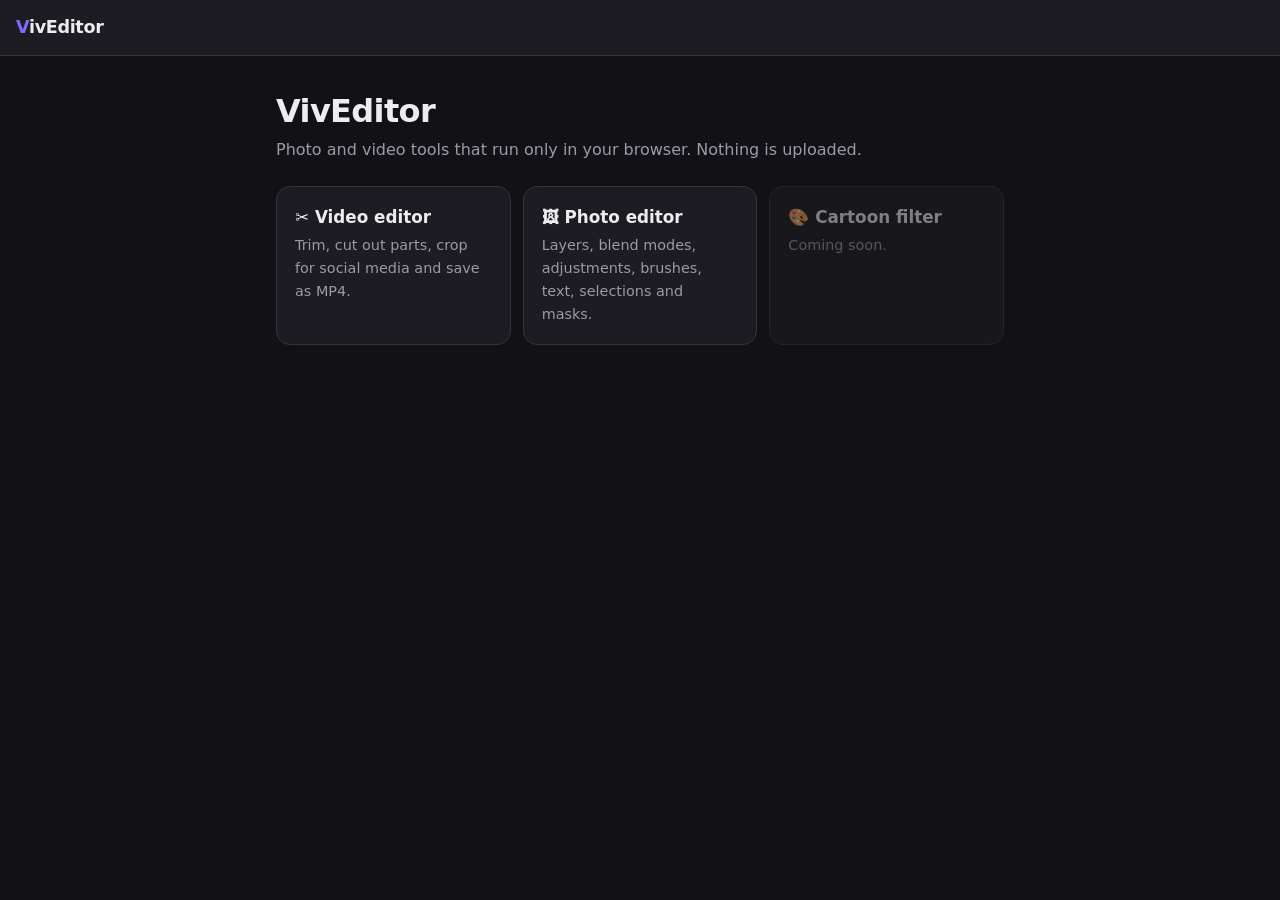
<file: index.html>
<!doctype html>
<html lang="en">
<head>
  <meta charset="utf-8">
  <meta name="viewport" content="width=device-width, initial-scale=1">
  <meta name="theme-color" content="#121216">
  <title>VivEditor</title>
  <link rel="stylesheet" href="style.css">
</head>
<body>
  <header class="topbar">
    <a class="brand" href="index.html">VivEditor</a>
  </header>
  <main class="home">
    <h1>VivEditor</h1>
    <p>Photo and video tools that run only in your browser. Nothing is uploaded.</p>
    <div class="tools">
      <a class="tool" href="video.html">
        <strong>✂ Video editor</strong>
        <span>Trim, cut out parts, crop for social media and save as MP4.</span>
      </a>
      <a class="tool" href="photo.html">
        <strong>🖼 Photo editor</strong>
        <span>Layers, blend modes, adjustments, brushes, text, selections and masks.</span>
      </a>
      <div class="tool soon">
        <strong>🎨 Cartoon filter</strong>
        <span>Coming soon.</span>
      </div>
    </div>
  </main>
</body>
</html>
</file>
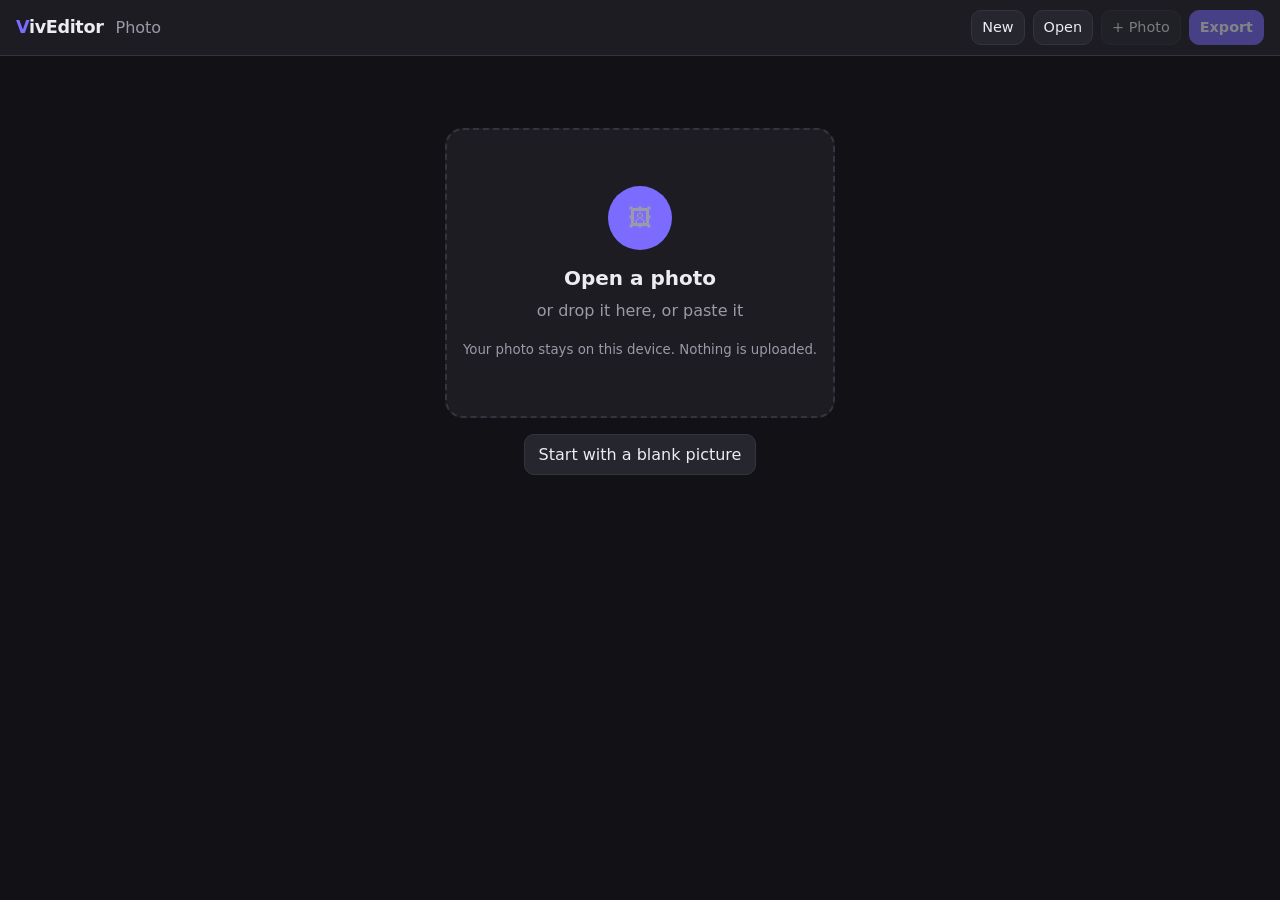
<file: photo.html>
<!doctype html>
<html lang="en">
<head>
  <meta charset="utf-8">
  <meta name="viewport" content="width=device-width, initial-scale=1, viewport-fit=cover">
  <meta name="theme-color" content="#121216">
  <title>Photo editor · VivEditor</title>
  <link rel="stylesheet" href="style.css">
  <link rel="stylesheet" href="photo.css">
</head>
<body class="photo-page">
  <header class="topbar">
    <a class="brand" href="index.html">VivEditor</a>
    <span class="topbar-title">Photo</span>
    <div class="topbar-actions">
      <button class="btn small" id="btn-new" title="New blank picture">New</button>
      <button class="btn small" id="btn-open" title="Open a photo">Open</button>
      <button class="btn small needs-doc" id="btn-add" title="Add a photo as a new layer">+ Photo</button>
      <button class="btn small primary needs-doc" id="btn-export" title="Save as PNG, JPEG or WebP">Export</button>
    </div>
    <input type="file" id="open-file" accept="image/*" hidden>
    <input type="file" id="add-file" accept="image/*" hidden>
  </header>

  <!-- Shown before a picture is opened -->
  <section id="empty" class="empty">
    <label for="open-file" class="dropzone" id="dropzone">
      <span class="dropzone-icon" aria-hidden="true">🖼</span>
      <strong>Open a photo</strong>
      <span>or drop it here, or paste it</span>
      <small>Your photo stays on this device. Nothing is uploaded.</small>
    </label>
    <p class="center"><button class="btn" id="btn-new-empty">Start with a blank picture</button></p>
  </section>

  <main id="app" class="photo-app" hidden>
    <nav class="toolbar" id="toolbar" aria-label="Tools">
      <button data-tool="move" title="Move, scale, rotate (V)">✥<span>Move</span></button>
      <button data-tool="crop" title="Crop (C)">⛶<span>Crop</span></button>
      <button data-tool="brush" title="Brush (B)">🖌<span>Brush</span></button>
      <button data-tool="eraser" title="Eraser (E)">⌫<span>Eraser</span></button>
      <button data-tool="clone" title="Clone stamp (S): copy one area onto another">⎘<span>Clone</span></button>
      <button data-tool="heal" title="Spot healing (J): remove spots and small objects">✚<span>Heal</span></button>
      <button data-tool="text" title="Text (T)">T<span>Text</span></button>
      <button data-tool="marquee" title="Rectangle selection (M)">⬚<span>Select</span></button>
      <button data-tool="ellipse" title="Ellipse selection">◯<span>Ellipse</span></button>
      <button data-tool="lasso" title="Lasso (L)">➰<span>Lasso</span></button>
      <button data-tool="wand" title="Magic wand (W)">✨<span>Wand</span></button>
      <button data-tool="aiselect" title="AI Select: tap an object to select it">🪄<span>AI Select</span></button>
      <button data-tool="airemove" title="AI Remove: paint over something to make it disappear">🤖<span>AI Remove</span></button>
      <button data-tool="hand" title="Hand: move around (H, or hold Space)">✋<span>Hand</span></button>
    </nav>

    <section class="work">
      <div class="tool-options" id="tool-options"></div>
      <div class="workspace" id="workspace">
        <div class="scroller" id="scroller">
          <div class="pad"><canvas id="view"></canvas></div>
        </div>
        <canvas id="overlay" class="overlay"></canvas>
      </div>
      <div class="statusbar">
        <button class="icon-btn small" id="zoom-out" aria-label="Zoom out">−</button>
        <button class="btn small ghost" id="zoom-fit" title="Fit to screen (0)">100%</button>
        <button class="icon-btn small" id="zoom-in" aria-label="Zoom in">+</button>
        <span class="muted" id="doc-size"></span>
        <button class="btn small" id="btn-undo" title="Undo (Ctrl+Z)">↶ Undo</button>
        <button class="btn small" id="btn-redo" title="Redo (Ctrl+Shift+Z)">↷ Redo</button>
      </div>
    </section>

    <aside class="side">
      <section class="panel" id="props-panel">
        <h2 id="props-title">Properties</h2>
        <div id="props"></div>
      </section>

      <section class="panel layers-panel">
        <h2>Layers</h2>
        <div class="layer-top">
          <select id="blend" title="Blend mode" aria-label="Blend mode">
            <option value="source-over">Normal</option>
            <option value="darken">Darken</option>
            <option value="multiply">Multiply</option>
            <option value="color-burn">Color burn</option>
            <option value="lighten">Lighten</option>
            <option value="screen">Screen</option>
            <option value="color-dodge">Color dodge</option>
            <option value="overlay">Overlay</option>
            <option value="soft-light">Soft light</option>
            <option value="hard-light">Hard light</option>
            <option value="difference">Difference</option>
            <option value="exclusion">Exclusion</option>
            <option value="hue">Hue</option>
            <option value="saturation">Saturation</option>
            <option value="color">Color</option>
            <option value="luminosity">Luminosity</option>
          </select>
          <label class="opacity" title="Opacity">
            <span class="muted">Opacity</span>
            <input type="range" id="opacity" min="0" max="100" value="100">
            <output id="opacity-value">100%</output>
          </label>
        </div>
        <ul id="layers" class="layers"></ul>
        <div class="layer-actions">
          <button class="btn small" id="layer-add" title="New empty layer">+ Layer</button>
          <select id="adjust-add" class="small-select" title="New adjustment layer">
            <option value="">+ Adjustment…</option>
          </select>
          <button class="btn small" id="layer-mask" title="Add a mask (uses the selection if there is one)">Mask</button>
          <button class="btn small" id="layer-clip" title="Clip to the layer below">Clip</button>
          <button class="btn small" id="layer-dup" title="Duplicate layer">Duplicate</button>
          <button class="icon-btn small" id="layer-up" title="Move up" aria-label="Move layer up">↑</button>
          <button class="icon-btn small" id="layer-down" title="Move down" aria-label="Move layer down">↓</button>
          <button class="icon-btn small danger" id="layer-del" title="Delete layer" aria-label="Delete layer">🗑</button>
        </div>
      </section>
    </aside>
  </main>

  <dialog id="new-dialog" class="dialog">
    <form method="dialog">
      <h2>New picture</h2>
      <div class="chips" id="new-presets">
        <button type="button" class="chip" data-size="1080x1080">Square 1080</button>
        <button type="button" class="chip" data-size="1080x1920">Story 1080×1920</button>
        <button type="button" class="chip" data-size="1920x1080">HD 1920×1080</button>
        <button type="button" class="chip" data-size="1240x1754">A4 (150 dpi)</button>
      </div>
      <div class="row2">
        <label class="field"><span class="label">Width (px)</span><input type="number" id="new-w" min="1" max="8000" value="1080"></label>
        <label class="field"><span class="label">Height (px)</span><input type="number" id="new-h" min="1" max="8000" value="1080"></label>
      </div>
      <label class="field"><span class="label">Background</span>
        <select id="new-bg">
          <option value="#ffffff">White</option>
          <option value="#000000">Black</option>
          <option value="transparent">Transparent</option>
        </select>
      </label>
      <div class="dialog-actions">
        <button class="btn ghost" value="cancel">Cancel</button>
        <button class="btn primary" value="ok" id="new-ok">Create</button>
      </div>
    </form>
  </dialog>

  <dialog id="export-dialog" class="dialog">
    <form method="dialog">
      <h2>Export</h2>
      <label class="field"><span class="label">Format</span>
        <select id="export-format">
          <option value="image/png">PNG (best quality, keeps transparency)</option>
          <option value="image/jpeg" selected>JPEG (photos, small files)</option>
          <option value="image/webp">WebP (modern, small files)</option>
          <option value="image/tiff">TIFF (printing, no quality loss)</option>
          <option value="application/pdf">PDF (one page)</option>
          <option value="image/vnd.adobe.photoshop">PSD (Photoshop, with layers)</option>
        </select>
      </label>
      <label class="field" id="export-quality-field"><span class="label">Quality <output id="export-quality-value">90</output></span>
        <input type="range" id="export-quality" min="40" max="100" value="90">
      </label>
      <label class="field"><span class="label">File name</span><input type="text" id="export-name" value="viveditor"></label>
      <p class="muted" id="export-info"></p>
      <div class="dialog-actions">
        <button class="btn ghost" value="cancel">Close</button>
        <button class="btn" type="button" id="export-share" hidden>Share / Save to Photos</button>
        <button class="btn primary" type="button" id="export-go">Download</button>
      </div>
    </form>
  </dialog>

  <div id="toast" class="toast" role="status" aria-live="polite"></div>

  <script type="module" src="photo/photo.js"></script>
</body>
</html>
</file>
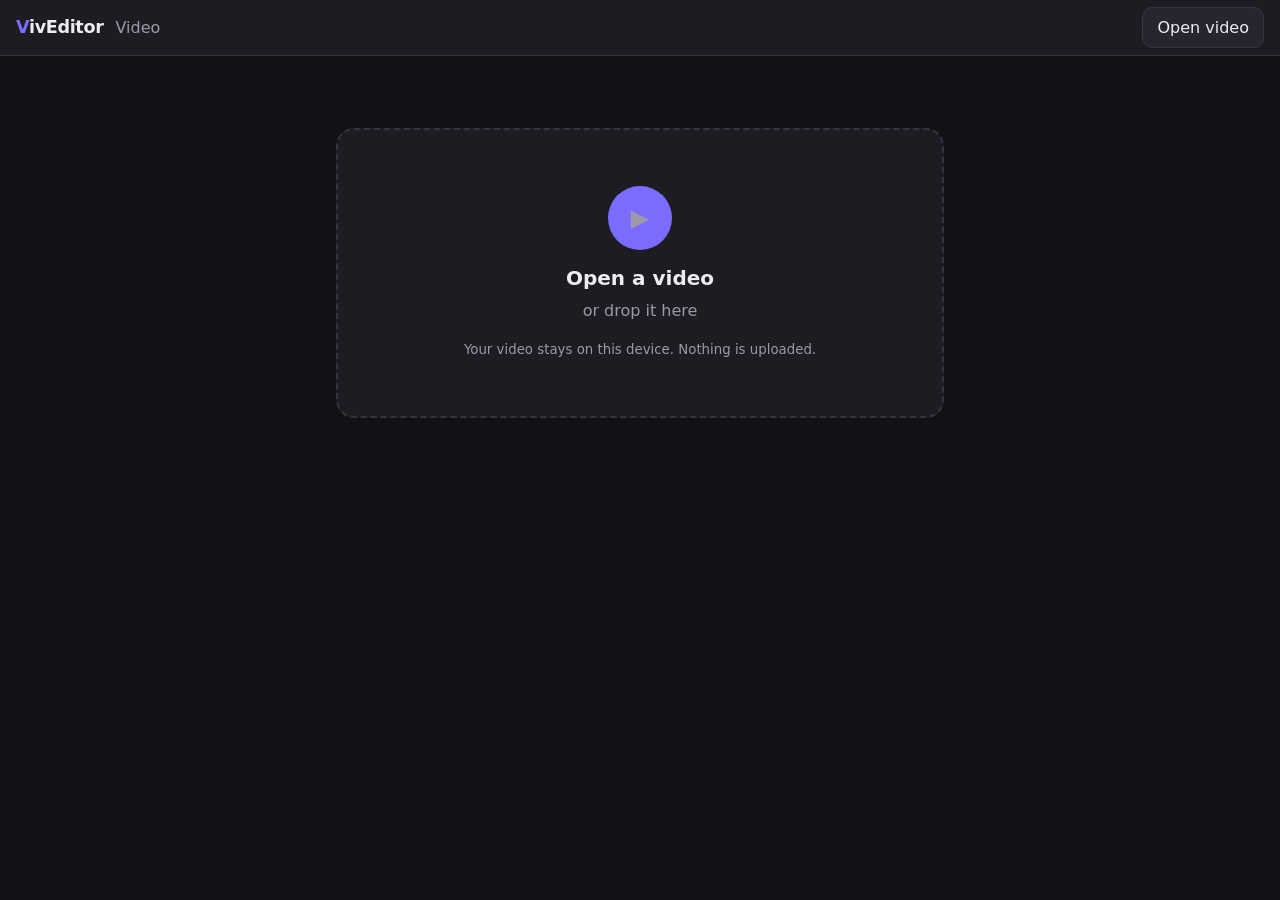
<file: video.html>
<!doctype html>
<html lang="en">
<head>
  <meta charset="utf-8">
  <meta name="viewport" content="width=device-width, initial-scale=1">
  <meta name="theme-color" content="#121216">
  <title>Video editor · VivEditor</title>
  <link rel="stylesheet" href="style.css">
</head>
<body>
  <header class="topbar">
    <a class="brand" href="index.html">VivEditor</a>
    <span class="topbar-title">Video</span>
    <div class="topbar-actions">
      <label class="btn" for="file">Open video</label>
      <input type="file" id="file" accept="video/*" hidden>
    </div>
  </header>

  <!-- Shown before a video is opened -->
  <section id="empty" class="empty">
    <label for="file" class="dropzone" id="dropzone">
      <span class="dropzone-icon" aria-hidden="true">▶</span>
      <strong>Open a video</strong>
      <span>or drop it here</span>
      <small>Your video stays on this device. Nothing is uploaded.</small>
    </label>
    <p id="support" class="warning" hidden></p>
  </section>

  <!-- The editor itself -->
  <main id="editor" class="editor" hidden>
    <section class="stage">
      <div class="viewer">
        <div class="frame" id="frame">
          <video id="video" playsinline preload="auto"></video>
          <!-- dark bands showing what the crop will cut off -->
          <div class="crop-box" id="crop-box" hidden></div>
        </div>
      </div>

      <div class="timeline-tools">
        <button id="play" class="icon-btn" title="Play the edit (space)" aria-label="Play">▶</button>
        <span class="time"><span id="time-now">0:00.0</span> <span class="muted">/ <span id="time-total">0:00.0</span></span></span>
        <div class="spacer"></div>
        <button id="split" class="btn small" title="Cut the clip in two at the playhead (S)">✂ Split</button>
        <button id="delete" class="btn small" title="Remove the selected part (Delete)">🗑 Delete part</button>
        <button id="reset" class="btn small ghost" title="Undo all cuts">Reset</button>
      </div>

      <div class="timeline" id="timeline">
        <canvas id="thumbs" class="thumbs"></canvas>
        <div id="segments" class="segments"></div>
        <div id="playhead" class="playhead"></div>
      </div>
      <p class="hint">Drag the yellow handles to trim. Put the playhead where you want to cut, then <b>Split</b>. Tap a part and press <b>Delete part</b> to remove it.</p>
    </section>

    <aside class="panel">
      <h2>Export</h2>

      <div class="field">
        <span class="label">Shape</span>
        <div class="chips" id="aspect">
          <button data-value="original" class="chip active">Original</button>
          <button data-value="1:1" class="chip">Square 1:1</button>
          <button data-value="9:16" class="chip">Vertical 9:16</button>
          <button data-value="4:5" class="chip">Portrait 4:5</button>
          <button data-value="16:9" class="chip">Wide 16:9</button>
        </div>
      </div>

      <label class="field">
        <span class="label">Size</span>
        <select id="size">
          <option value="0">Same as the video</option>
          <option value="1080">1080p (Full HD)</option>
          <option value="720">720p (smaller file)</option>
          <option value="480">480p (very small)</option>
        </select>
      </label>

      <label class="field">
        <span class="label">Quality</span>
        <select id="quality">
          <option value="high">High</option>
          <option value="medium" selected>Medium</option>
          <option value="low">Low (smallest file)</option>
        </select>
      </label>

      <label class="field toggle">
        <input type="checkbox" id="mute">
        <span>Remove the sound</span>
      </label>

      <p class="summary" id="summary"></p>

      <button id="export" class="btn primary wide">Export MP4</button>
      <progress id="progress" max="1" value="0" hidden></progress>
      <p id="status" class="status"></p>
      <a id="download" class="btn wide download" hidden>Download</a>
    </aside>
  </main>

  <script type="module" src="video.js"></script>
</body>
</html>
</file>
<file: style.css>
/* VivEditor — dark editor look */
:root {
  --bg: #121216;
  --surface: #1c1c22;
  --surface-2: #26262e;
  --line: #34343e;
  --text: #ececf1;
  --muted: #9a9aa8;
  --accent: #7b6cff;
  --accent-text: #ffffff;
  --handle: #ffcc33;
  --danger: #ff6b6b;
  color-scheme: dark;
}
* { box-sizing: border-box; }
html, body { height: 100%; }
body {
  margin: 0;
  font-family: system-ui, -apple-system, "Segoe UI", sans-serif;
  background: var(--bg);
  color: var(--text);
  line-height: 1.45;
  -webkit-tap-highlight-color: transparent;
}
a { color: var(--accent); }
[hidden] { display: none !important; }

/* ---------- top bar ---------- */
.topbar {
  display: flex;
  align-items: center;
  gap: 12px;
  height: 56px;
  padding: 0 16px;
  background: var(--surface);
  border-bottom: 1px solid var(--line);
  position: sticky;
  top: 0;
  z-index: 10;
}
.brand { font-weight: 800; font-size: 1.1rem; color: var(--text); text-decoration: none; letter-spacing: -0.02em; }
.brand::first-letter { color: var(--accent); }
.topbar-title { color: var(--muted); }
.topbar-actions { margin-left: auto; display: flex; gap: 8px; }

/* ---------- buttons ---------- */
.btn, .chip, .icon-btn, select {
  font: inherit;
  color: var(--text);
  background: var(--surface-2);
  border: 1px solid var(--line);
  border-radius: 10px;
  padding: 8px 14px;
  cursor: pointer;
  text-decoration: none;
  display: inline-flex;
  align-items: center;
  justify-content: center;
  gap: 6px;
  white-space: nowrap;
}
.btn:hover, .chip:hover, .icon-btn:hover { border-color: var(--muted); }
.btn.small { padding: 6px 10px; font-size: 0.9rem; }
.btn.ghost { background: transparent; }
.btn.primary { background: var(--accent); border-color: var(--accent); color: var(--accent-text); font-weight: 600; }
.btn.wide { width: 100%; padding: 12px; }
.btn.download { margin-top: 8px; background: #1f3a2b; border-color: #2f6b47; color: #8ff0b4; font-weight: 600; }
button:disabled, .btn[aria-disabled="true"] { opacity: 0.45; cursor: default; }
.icon-btn { width: 40px; height: 40px; padding: 0; border-radius: 50%; font-size: 1rem; }

/* ---------- empty state ---------- */
.empty { max-width: 640px; margin: 8vh auto; padding: 0 16px; }
.dropzone {
  display: flex;
  flex-direction: column;
  align-items: center;
  gap: 6px;
  padding: 56px 16px;
  border: 2px dashed var(--line);
  border-radius: 18px;
  background: var(--surface);
  cursor: pointer;
  text-align: center;
}
.dropzone.over { border-color: var(--accent); background: #211f33; }
.dropzone-icon {
  width: 64px; height: 64px; border-radius: 50%;
  display: grid; place-items: center;
  background: var(--accent); color: #fff; font-size: 1.5rem; margin-bottom: 8px;
}
.dropzone strong { font-size: 1.25rem; }
.dropzone span, .dropzone small { color: var(--muted); }
.dropzone small { margin-top: 12px; }
.warning { color: var(--handle); text-align: center; }

/* ---------- editor layout ---------- */
.editor {
  display: grid;
  grid-template-columns: minmax(0, 1fr) 300px;
  gap: 16px;
  padding: 16px;
  max-width: 1400px;
  margin: 0 auto;
}
@media (max-width: 860px) {
  .editor { grid-template-columns: minmax(0, 1fr); padding: 12px; }
}
.stage { min-width: 0; }

.viewer {
  background: #000;
  border-radius: 14px;
  display: flex;
  align-items: center;
  justify-content: center;
  height: min(58vh, 640px);
  overflow: hidden;
}
@media (max-width: 860px) { .viewer { height: 42vh; } }
/* .frame takes the exact shape of the video (size set in video.js) so the crop box lines up */
.frame { position: relative; flex: none; }
.frame video { display: block; width: 100%; height: 100%; }
.crop-box {
  position: absolute;
  outline: 2px solid rgba(255, 255, 255, 0.9);
  box-shadow: 0 0 0 9999px rgba(0, 0, 0, 0.6);
  pointer-events: none;
}

/* ---------- timeline ---------- */
.timeline-tools {
  display: flex;
  align-items: center;
  gap: 8px;
  flex-wrap: wrap;
  margin: 12px 0 8px;
}
.time { font-variant-numeric: tabular-nums; }
.muted { color: var(--muted); }
.spacer { flex: 1; }

.timeline {
  position: relative;
  height: 72px;
  border-radius: 10px;
  background: var(--surface);
  overflow: hidden;
  touch-action: none; /* lets us drag on phones without scrolling the page */
  user-select: none;
  cursor: pointer;
}
.thumbs { position: absolute; inset: 0; width: 100%; height: 100%; }
.segments { position: absolute; inset: 0; }
.gap { position: absolute; top: 0; bottom: 0; background: rgba(10, 10, 14, 0.78); }
.gap::after {
  content: "";
  position: absolute; inset: 0;
  background: repeating-linear-gradient(45deg, transparent 0 6px, rgba(255,255,255,0.06) 6px 12px);
}
.segment {
  position: absolute;
  top: 0; bottom: 0;
  border-top: 3px solid var(--handle);
  border-bottom: 3px solid var(--handle);
}
.segment.selected { background: rgba(123, 108, 255, 0.25); border-color: #fff; }
.handle {
  position: absolute;
  top: -3px; bottom: -3px;
  width: 14px;
  background: var(--handle);
  cursor: ew-resize;
  display: grid;
  place-items: center;
}
.handle::before { content: ""; width: 2px; height: 22px; background: rgba(0, 0, 0, 0.5); border-radius: 1px; }
.handle.start { left: 0; border-radius: 6px 0 0 6px; }
.handle.end { right: 0; border-radius: 0 6px 6px 0; }
.segment.selected .handle { background: #fff; }
/* bigger invisible touch area for fingers */
.handle::after { content: ""; position: absolute; inset: 0 -10px; }
.playhead {
  position: absolute;
  top: 0; bottom: 0;
  width: 2px;
  margin-left: -1px;
  background: #fff;
  box-shadow: 0 0 4px rgba(0, 0, 0, 0.8);
  pointer-events: none;
}
.playhead::before {
  content: "";
  position: absolute;
  top: 0; left: -5px;
  border: 6px solid transparent;
  border-top-color: #fff;
}
.hint { color: var(--muted); font-size: 0.85rem; margin: 8px 2px 0; }

/* ---------- export panel ---------- */
.panel {
  background: var(--surface);
  border: 1px solid var(--line);
  border-radius: 14px;
  padding: 16px;
  align-self: start;
}
.panel h2 { margin: 0 0 12px; font-size: 1.05rem; }
.field { display: block; margin-bottom: 14px; }
.label { display: block; font-size: 0.85rem; color: var(--muted); margin-bottom: 6px; }
select { width: 100%; appearance: none; background-image: linear-gradient(45deg, transparent 50%, var(--muted) 50%), linear-gradient(135deg, var(--muted) 50%, transparent 50%); background-position: calc(100% - 18px) 55%, calc(100% - 13px) 55%; background-size: 5px 5px; background-repeat: no-repeat; justify-content: flex-start; }
.chips { display: flex; flex-wrap: wrap; gap: 6px; }
.chip { padding: 6px 10px; font-size: 0.85rem; border-radius: 999px; }
.chip.active { background: var(--accent); border-color: var(--accent); color: var(--accent-text); }
.toggle { display: flex; align-items: center; gap: 10px; cursor: pointer; }
.toggle input { width: 18px; height: 18px; accent-color: var(--accent); }
.summary { color: var(--muted); font-size: 0.85rem; margin: 0 0 12px; }
progress { width: 100%; height: 8px; margin-top: 12px; accent-color: var(--accent); }
.status { color: var(--muted); font-size: 0.9rem; min-height: 1.2em; margin: 8px 0 0; }
.status.error { color: var(--danger); }

/* ---------- home page ---------- */
.home { max-width: 760px; margin: 0 auto; padding: 32px 16px; }
.home h1 { font-size: 2rem; margin: 0 0 4px; letter-spacing: -0.02em; }
.home > p { color: var(--muted); margin: 0 0 24px; }
.tools { display: grid; grid-template-columns: repeat(auto-fill, minmax(220px, 1fr)); gap: 12px; }
.tool {
  display: block;
  padding: 18px;
  border-radius: 14px;
  background: var(--surface);
  border: 1px solid var(--line);
  color: var(--text);
  text-decoration: none;
}
.tool:hover { border-color: var(--accent); }
.tool strong { display: block; font-size: 1.05rem; margin-bottom: 4px; }
.tool span { color: var(--muted); font-size: 0.9rem; }
.tool.soon { opacity: 0.5; pointer-events: none; }

/* phones: play + time on one row, the three edit buttons on the next */
@media (max-width: 560px) {
  .timeline-tools .spacer { flex-basis: 100%; height: 0; }
  .timeline-tools .btn.small { flex: 1; }
}
</file>
<file: photo.css>
/* VivEditor photo editor (uses the colors and buttons from style.css) */

.photo-page { height: 100dvh; display: flex; flex-direction: column; overflow: hidden; }
.photo-page .topbar { flex: none; }
.topbar-actions { flex-wrap: nowrap; overflow-x: auto; scrollbar-width: none; }
.icon-btn.small { width: 34px; height: 34px; font-size: 1rem; }
.icon-btn.danger:hover { border-color: var(--danger); }
.center { text-align: center; }
.empty { overflow: auto; }

/* ---------- main layout: tools | picture | panels ---------- */
.photo-app {
  flex: 1;
  min-height: 0;
  display: grid;
  grid-template-columns: 64px minmax(0, 1fr) 300px;
}
.toolbar {
  display: flex;
  flex-direction: column;
  gap: 4px;
  padding: 8px 6px;
  background: var(--surface);
  border-right: 1px solid var(--line);
  overflow-y: auto;
}
.toolbar button {
  font: inherit;
  font-size: 1.15rem;
  color: var(--text);
  background: transparent;
  border: 1px solid transparent;
  border-radius: 10px;
  padding: 6px 0 4px;
  cursor: pointer;
  display: flex;
  flex-direction: column;
  align-items: center;
  gap: 2px;
  line-height: 1.1;
}
.toolbar button span { font-size: 0.62rem; color: var(--muted); }
.toolbar button:hover { background: var(--surface-2); }
.toolbar button.active { background: var(--accent); }
.toolbar button.active span { color: #fff; }

.work { min-width: 0; min-height: 0; display: flex; flex-direction: column; }
.tool-options {
  display: flex;
  align-items: center;
  flex-wrap: wrap;
  gap: 8px 12px;
  padding: 8px 12px;
  min-height: 48px;
  background: var(--surface);
  border-bottom: 1px solid var(--line);
  font-size: 0.88rem;
}
.tool-options .opt { display: flex; align-items: center; gap: 6px; }
.tool-options input[type="range"] { width: 110px; }
.tool-options input[type="color"] { width: 34px; height: 30px; padding: 0; border: 1px solid var(--line); border-radius: 8px; background: none; }
.tool-options .hint { color: var(--muted); }
.tool-options .sep { width: 1px; height: 24px; background: var(--line); }

.workspace { position: relative; flex: 1; min-height: 0; background: #0b0b0e; }
.scroller { position: absolute; inset: 0; overflow: auto; touch-action: none; }
.pad {
  display: grid;
  place-items: center;
  min-width: 100%;
  min-height: 100%;
  width: max-content;
  height: max-content;
  padding: 32px;
  box-sizing: border-box;
}
#view {
  display: block;
  box-shadow: 0 2px 20px rgba(0, 0, 0, 0.6);
  /* checkerboard shows transparent areas */
  background-color: #fff;
  background-image:
    linear-gradient(45deg, #ccc 25%, transparent 25%),
    linear-gradient(-45deg, #ccc 25%, transparent 25%),
    linear-gradient(45deg, transparent 75%, #ccc 75%),
    linear-gradient(-45deg, transparent 75%, #ccc 75%);
  background-size: 16px 16px;
  background-position: 0 0, 0 8px, 8px -8px, -8px 0;
}
#view.pixelated { image-rendering: pixelated; }
.overlay { position: absolute; inset: 0; width: 100%; height: 100%; pointer-events: none; }

.statusbar {
  display: flex;
  align-items: center;
  gap: 6px;
  padding: 6px 12px;
  background: var(--surface);
  border-top: 1px solid var(--line);
  font-size: 0.85rem;
}
.statusbar #zoom-fit { min-width: 64px; }
.statusbar #doc-size { margin-left: auto; margin-right: 6px; }

/* ---------- right side panels ---------- */
.side {
  min-height: 0;
  overflow-y: auto;
  background: var(--surface);
  border-left: 1px solid var(--line);
  display: flex;
  flex-direction: column;
}
.side .panel { border: none; border-radius: 0; border-bottom: 1px solid var(--line); background: transparent; }
.side h2 { font-size: 0.8rem; text-transform: uppercase; letter-spacing: 0.06em; color: var(--muted); margin: 0 0 10px; }
#props:empty::before { content: "Choose a layer to see its settings."; color: var(--muted); font-size: 0.88rem; }

.prop { display: block; margin-bottom: 10px; font-size: 0.88rem; }
.prop .prop-head { display: flex; justify-content: space-between; color: var(--muted); margin-bottom: 2px; }
.prop input[type="range"] { width: 100%; accent-color: var(--accent); }
.prop textarea, .prop input[type="text"], .prop input[type="number"], .dialog input[type="text"], .dialog input[type="number"] {
  width: 100%;
  font: inherit;
  color: var(--text);
  background: var(--surface-2);
  border: 1px solid var(--line);
  border-radius: 8px;
  padding: 8px;
}
.prop textarea { min-height: 70px; resize: vertical; }
.grid2 { display: grid; grid-template-columns: 1fr 1fr; gap: 8px; }
.grid2 .prop { margin-bottom: 0; }
.prop-row { display: flex; gap: 6px; flex-wrap: wrap; margin-bottom: 10px; }
.prop-row input[type="color"] { width: 40px; height: 34px; padding: 0; border: 1px solid var(--line); border-radius: 8px; background: none; }
.toggle-btn.active { background: var(--accent); border-color: var(--accent); color: #fff; }
.prop-note { color: var(--muted); font-size: 0.82rem; margin: 0 0 10px; }
.curves-graph { width: 100%; aspect-ratio: 1; background: var(--surface-2); border-radius: 8px; margin: 8px 0; touch-action: none; display: block; }

.layer-top { display: flex; flex-direction: column; gap: 8px; margin-bottom: 10px; }
.layer-top select { padding: 6px 10px; font-size: 0.88rem; }
.opacity { display: flex; align-items: center; gap: 8px; font-size: 0.85rem; }
.opacity input { flex: 1; accent-color: var(--accent); }
.opacity output { width: 3em; text-align: right; font-variant-numeric: tabular-nums; }

.layers { list-style: none; margin: 0 0 10px; padding: 0; display: flex; flex-direction: column; gap: 4px; }
.layer {
  display: flex;
  align-items: center;
  gap: 8px;
  padding: 6px;
  border-radius: 10px;
  border: 1px solid transparent;
  background: var(--surface-2);
  cursor: pointer;
  font-size: 0.88rem;
}
.layer.active { border-color: var(--accent); background: #2a2740; }
.layer.clipped { margin-left: 18px; }
.layer .eye { background: none; border: none; color: var(--text); cursor: pointer; font-size: 1rem; width: 24px; padding: 0; }
.layer.hidden-layer .eye { opacity: 0.35; }
.layer.hidden-layer .name { opacity: 0.5; }
.thumb {
  width: 40px; height: 40px; flex: none;
  border-radius: 6px;
  border: 2px solid transparent;
  display: grid; place-items: center;
  background-color: #fff;
  background-image: linear-gradient(45deg, #ccc 25%, transparent 25%), linear-gradient(-45deg, #ccc 25%, transparent 25%), linear-gradient(45deg, transparent 75%, #ccc 75%), linear-gradient(-45deg, transparent 75%, #ccc 75%);
  background-size: 8px 8px;
  background-position: 0 0, 0 4px, 4px -4px, -4px 0;
  overflow: hidden;
}
.thumb canvas { max-width: 100%; max-height: 100%; }
.thumb.icon { background: var(--surface); font-size: 1.1rem; }
.thumb.mask { background: #000; }
.thumb.editing { border-color: #fff; }
.layer .name { flex: 1; min-width: 0; overflow: hidden; text-overflow: ellipsis; white-space: nowrap; }
.layer .name input { width: 100%; font: inherit; color: var(--text); background: var(--surface); border: 1px solid var(--accent); border-radius: 6px; padding: 2px 4px; }
.layer-actions { display: flex; flex-wrap: wrap; gap: 6px; }
.small-select { padding: 6px 28px 6px 10px; font-size: 0.88rem; width: auto; }
#layer-clip.active, #layer-mask.active { background: var(--accent); border-color: var(--accent); color: #fff; }

/* ---------- dialogs & toast ---------- */
.dialog {
  border: 1px solid var(--line);
  border-radius: 16px;
  background: var(--surface);
  color: var(--text);
  padding: 20px;
  width: min(420px, calc(100vw - 32px));
}
.dialog::backdrop { background: rgba(0, 0, 0, 0.6); }
.dialog h2 { margin: 0 0 14px; font-size: 1.15rem; }
.dialog .chips { margin-bottom: 14px; }
.row2 { display: grid; grid-template-columns: 1fr 1fr; gap: 10px; }
.dialog-actions { display: flex; justify-content: flex-end; gap: 8px; flex-wrap: wrap; margin-top: 16px; }

.toast {
  position: fixed;
  left: 50%;
  bottom: 24px;
  transform: translate(-50%, 20px);
  background: #2b2b33;
  color: var(--text);
  border: 1px solid var(--line);
  padding: 10px 16px;
  border-radius: 12px;
  font-size: 0.9rem;
  max-width: calc(100vw - 32px);
  opacity: 0;
  pointer-events: none;
  transition: opacity 0.2s, transform 0.2s;
  z-index: 100;
}
.toast.show { opacity: 1; transform: translate(-50%, 0); }

/* ---------- phones and small tablets ---------- */
@media (max-width: 900px) {
  .photo-page { height: auto; min-height: 100dvh; overflow: auto; }
  .photo-app {
    display: flex;
    flex-direction: column;
  }
  .toolbar {
    order: 2;
    flex-direction: row;
    overflow-x: auto;
    border-right: none;
    border-bottom: 1px solid var(--line);
    padding: 6px;
    position: sticky;
    top: 56px;
    z-index: 5;
  }
  .toolbar button { min-width: 56px; flex: none; }
  .work { order: 1; height: 62dvh; flex: none; }
  .side { order: 3; overflow: visible; border-left: none; }
  .topbar-title { display: none; }
  .topbar { gap: 8px; padding: 0 10px; }
  .topbar-actions .btn.small { padding: 6px 8px; }
}
@media (max-width: 480px) {
  .brand { font-size: 0.95rem; }
  .topbar-actions { gap: 5px; }
  .topbar-actions .btn.small { padding: 6px 8px; font-size: 0.82rem; }
  .statusbar #doc-size { display: none; }
  .statusbar #btn-undo { margin-left: auto; }
}
</file>
